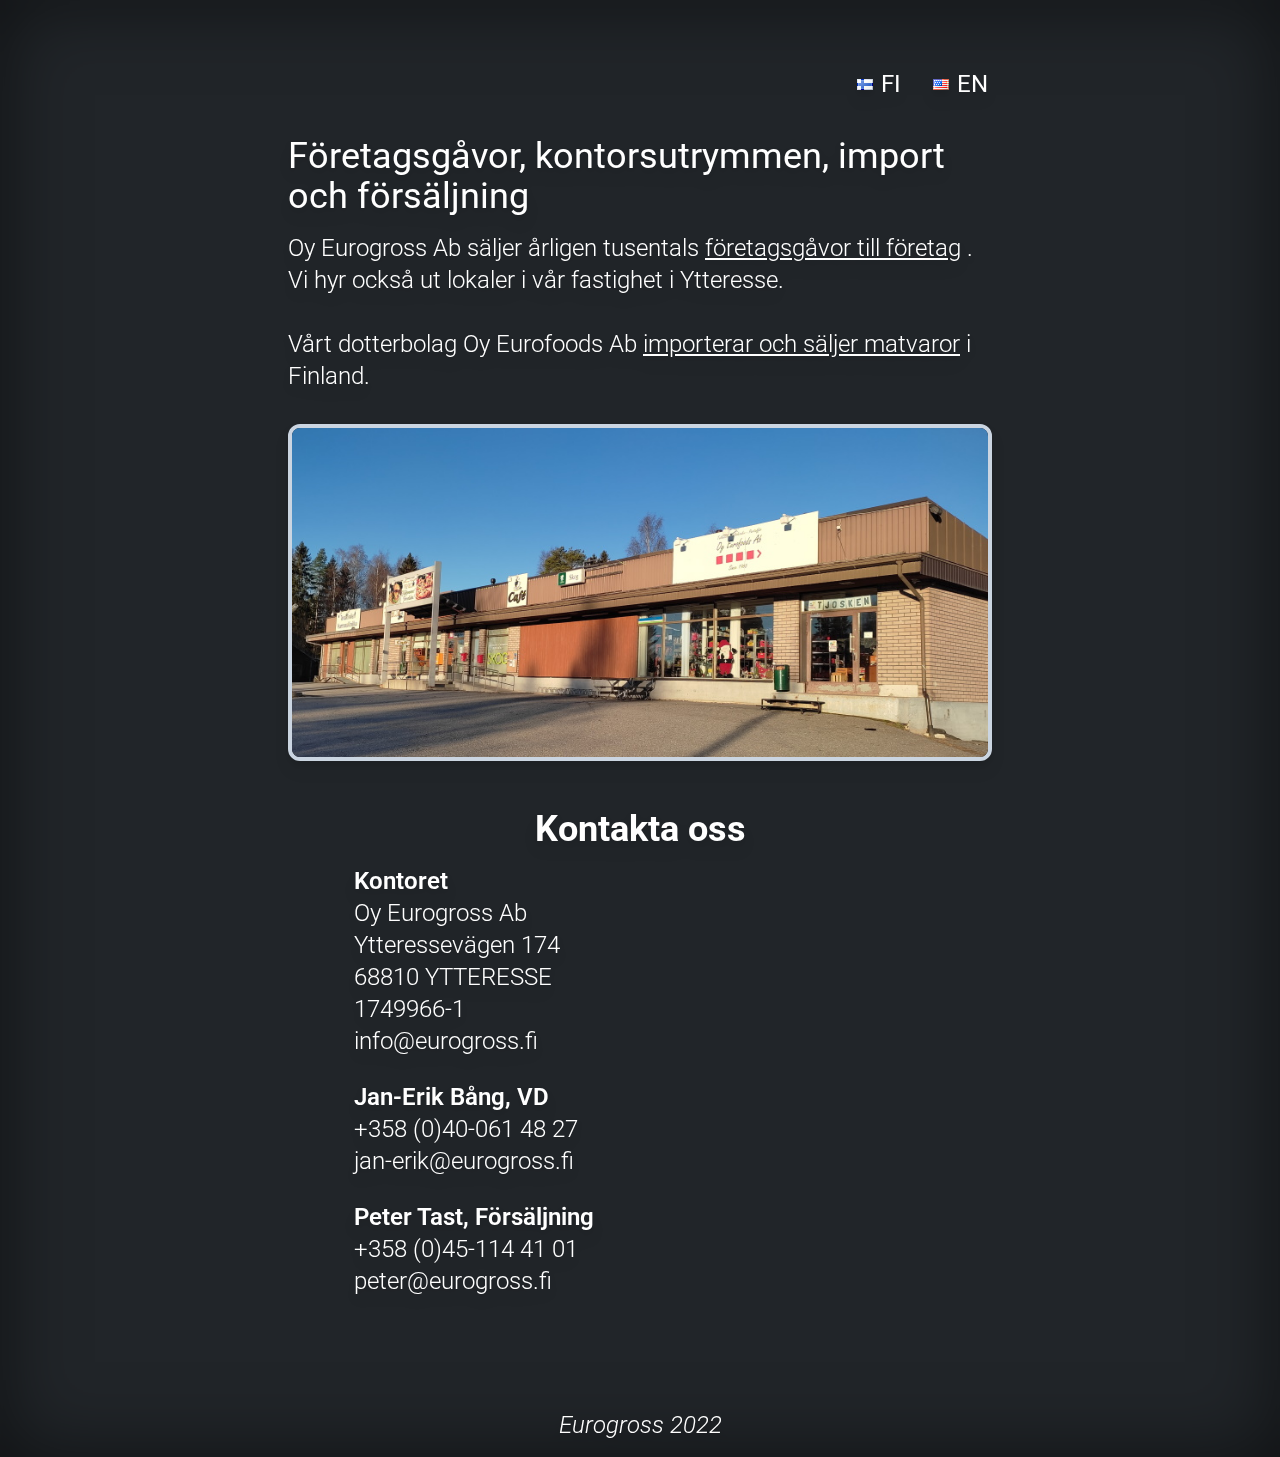
<file: docs/index.html>
<!DOCTYPE html>
<html lang="en">
	<head>
		<meta charset="utf-8" />
		<link rel="icon" href="./favicon.png" />
		<meta name="viewport" content="width=device-width" />
		<meta http-equiv="content-security-policy" content="">
		<link href="./internal/immutable/assets/_layout-e084d03b.css" rel="stylesheet">
		<link rel="modulepreload" href="./internal/immutable/start-63f7abb6.js">
		<link rel="modulepreload" href="./internal/immutable/chunks/index-17ea36c7.js">
		<link rel="modulepreload" href="./internal/immutable/chunks/singletons-0a7d1ed4.js">
		<link rel="modulepreload" href="./internal/immutable/chunks/paths-24bb4e9c.js">
		<link rel="modulepreload" href="./internal/immutable/components/pages/_layout.svelte-24fa24e4.js">
		<link rel="modulepreload" href="./internal/immutable/modules/pages/_layout.js-9cbb603b.js">
		<link rel="modulepreload" href="./internal/immutable/chunks/_layout-da46b06b.js">
		<link rel="modulepreload" href="./internal/immutable/components/pages/_page.svelte-c2921ebd.js">
		<link rel="modulepreload" href="./internal/immutable/chunks/Nav-c38755d2.js"><title>Oy Eurogross Ab</title><!-- HEAD_svelte-1x3r99e_START --><!-- HEAD_svelte-1x3r99e_END -->
	</head>
	<body>
		<div style="display: contents">




<div class="w-full p-8 flex items-center justify-center"><div class="max-w-3xl">

		<div class="lg:p-8 flex flex-col"><nav class="flex justify-end gap-4 mb-8"><a class="hover:border-gray-400 rounded p-1 flex flex-row items-center" href="/fi"><img class="px-2" src="/fi.png" alt="byt till finska">FI</a>
  <a class="hover:border-gray-400 rounded p-1 flex flex-row items-center" href="/en"><img class="px-2" src="/us.png" alt="byt till engelska">EN</a></nav>

<h1 class="text-4xl">Företagsgåvor, kontorsutrymmen, import och försäljning</h1>
<p class="font-light ">Oy Eurogross Ab säljer årligen tusentals
  <a class="underline" href="https://www.joulupaja.fi" alt="joulupaja.fi">företagsgåvor till företag
  </a>
  . Vi hyr också ut lokaler i vår fastighet i Ytteresse.
</p>
<p class="font-light">Vårt dotterbolag Oy Eurofoods Ab <a class="underline" href="https://www.eurofoods.fi" alt="eurofoods.fi">importerar och säljer matvaror
  </a>
   i Finland.
</p>

<img class="w-full lg:m-4 border-4 border-slate-300 rounded-xl self-center" src="/lokalen_foto_small.jpg" alt="lokalen">

<h1 class="text-4xl mb-4 self-center mt-8 font-bold">Kontakta oss</h1>
<div class="flex flex-col md:flex-row gap-8 justify-center items-center md:items-start "><div class="flex flex-col"><p class="p-0"><span class="font-semibold">Kontoret</span>
      <br>
      Oy Eurogross Ab
      <br>
      Ytteressevägen 174
      <br>
      68810 YTTERESSE
      <br>
      1749966-1
      <br>
      info@eurogross.fi
    </p>

    <p class="mt-2"><span class="font-semibold">Jan-Erik Bång, VD</span>
      <br>
      +358 (0)40-061 48 27
      <br>
      jan-erik@eurogross.fi
    </p>

    <p class="pt-2 mb-4"><span class="font-semibold">Peter Tast, Försäljning</span>
      <br>
      +358 (0)45-114 41 01
      <br>
      peter@eurogross.fi
    </p></div>

  <iframe class="md:mt-4" title="eurogross oy ab location" src="https://www.google.com/maps/embed?pb=!1m14!1m8!1m3!1d28359.51186930275!2d22.980964!3d63.624753000000005!3m2!1i1024!2i768!4f13.1!3m3!1m2!1s0x0%3A0x3bad4c63984504d7!2sOy%20Eurogross%20Ab!5e0!3m2!1sen!2sfi!4v1669743679287!5m2!1sen!2sfi" width="300" height="250" style="border:0;" allowfullscreen="" loading="lazy" referrerpolicy="no-referrer-when-downgrade"></iframe></div></div></div></div>
<p class="text-2xl italic text-center">Eurogross 2022</p>


		<script type="module" data-sveltekit-hydrate="ubc2jj">
			import { start } from "./internal/immutable/start-63f7abb6.js";

			start({
				assets: "",
				env: {},
				target: document.querySelector('[data-sveltekit-hydrate="ubc2jj"]').parentNode,
				version: "1676553120877",
				hydrate: {
					node_ids: [0, 2],
					data: [null,null],
					form: null,
					error: null
				}
			});
		</script>
	</div>
	</body>
</html>
</file>
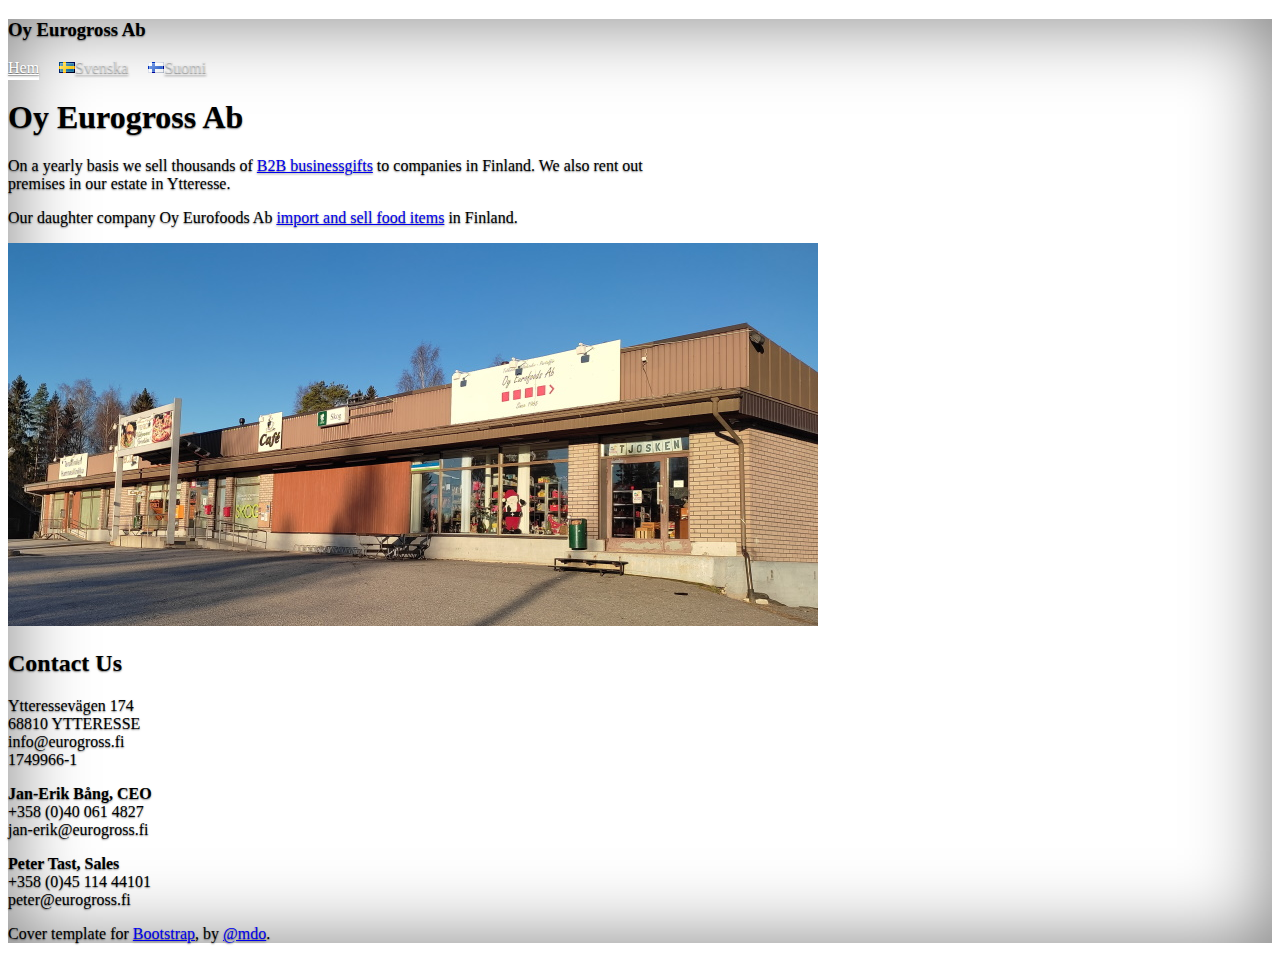
<file: index_en.html>
<!doctype html>
<html lang="en" class="h-100">
  <head>
    <meta charset="utf-8">
    <meta name="viewport" content="width=device-width, initial-scale=1">
    <meta name="description" content="">
    <meta name="author" content="Mark Otto, Jacob Thornton, and Bootstrap contributors">
    <meta name="generator" content="Hugo 0.104.2">
    <title>Oy Eurogross Ab</title>

    <link rel="canonical" href="https://getbootstrap.com/docs/5.2/examples/cover/">

    <link href="https://cdn.jsdelivr.net/npm/bootstrap@5.2.3/dist/css/bootstrap.min.css" rel="stylesheet" integrity="sha384-rbsA2VBKQhggwzxH7pPCaAqO46MgnOM80zW1RWuH61DGLwZJEdK2Kadq2F9CUG65" crossorigin="anonymous">



    <style>
      .bd-placeholder-img {
        font-size: 1.125rem;
        text-anchor: middle;
        -webkit-user-select: none;
        -moz-user-select: none;
        user-select: none;
      }

      @media (min-width: 768px) {
        .bd-placeholder-img-lg {
          font-size: 3.5rem;
        }
      }

      .b-example-divider {
        height: 3rem;
        background-color: rgba(0, 0, 0, .1);
        border: solid rgba(0, 0, 0, .15);
        border-width: 1px 0;
        box-shadow: inset 0 .5em 1.5em rgba(0, 0, 0, .1), inset 0 .125em .5em rgba(0, 0, 0, .15);
      }

      .b-example-vr {
        flex-shrink: 0;
        width: 1.5rem;
        height: 100vh;
      }

      .bi {
        vertical-align: -.125em;
        fill: currentColor;
      }

      .nav-scroller {
        position: relative;
        z-index: 2;
        height: 2.75rem;
        overflow-y: hidden;
      }

      .nav-scroller .nav {
        display: flex;
        flex-wrap: nowrap;
        padding-bottom: 1rem;
        margin-top: -1px;
        overflow-x: auto;
        text-align: center;
        white-space: nowrap;
        -webkit-overflow-scrolling: touch;
      }
      
      
      img {
          object-fit:cover;
      }
      
    </style>

    
    <!-- Custom styles for this template -->
    <link href="cover.css" rel="stylesheet">
  </head>
  <body class="d-flex text-center text-bg-dark">
    
<div class="cover-container d-flex w-100 h-100 p-3 mx-auto flex-column">
  <header class="mb-5">
    <div>
      <h3 class="d-none d-sm-block float-md-start mb-0 ">Oy Eurogross Ab</h3>
      <nav class="nav nav-masthead justify-content-center float-md-end">
        <a class="nav-link fw-bold py-1 px-0 active" aria-current="page" href="#">Hem</a>
        <a class="nav-link fw-bold py-1 px-0 text-light d-flex align-items-center gap-2" href="/"><img src="se.png" alt="byt till svenska">Svenska</a>
        <a class="nav-link fw-bold py-1 px-0 text-light d-flex align-items-center gap-2" href="/index_fi.html"><img src="fi.png" alt="vaihtaa suomeksi">Suomi</a>        
        <!--<a class="nav-link fw-bold py-1 px-0" href="#">Contact</a>-->        
      </nav>
    </div>
  </header>

  <main class="mt-5 px-3 d-flex flex-column justify-content-center align-items-center">
    <h1>Oy Eurogross Ab</h1>
    <p class="p-2 lead">On a yearly basis we sell thousands of <a class="text-light" href="https://www.joulupaja.fi">B2B businessgifts</a> to companies in Finland. We also rent out premises in our estate in Ytteresse.</p>
    <p class="lead">
    Our daughter company Oy Eurofoods Ab <a class="text-light" href="https://www.eurofoods.fi">import and sell food items</a> in Finland.
    </p>
    
    <!--<p class="lead">
      <a href="#" class="btn btn-lg btn-secondary fw-bold border-white bg-white">Learn more</a>
    </p>-->
    <div class="d-flex flex-column align-items-center">
        <img src="lokalen_foto_small.jpg" class="w-75 img-thumbnail img-fluid" alt="...">
    <h2 class="mt-3">Contact Us</h2>
    <div class="d-flex flex-column gap-3 mb-5">
        <p>Ytteressevägen 174<br>
        68810 YTTERESSE<br>
        info@eurogross.fi<br>
        1749966-1
        
        </p>
    
        <p>
            <strong>Jan-Erik Bång, CEO</strong><br>
            +358 (0)40 061 4827<br>
            jan-erik@eurogross.fi
    
        </p>
        <p>
            <strong>Peter Tast, Sales</strong><br>
        +358 (0)45 114 44101<br>
        peter@eurogross.fi
        </p>    
        
    </div>
  </main>

  <footer class="d-none mt-auto text-white-50">
    <p>Cover template for <a href="https://getbootstrap.com/" class="text-white">Bootstrap</a>, by <a href="https://twitter.com/mdo" class="text-white">@mdo</a>.</p>
  </footer>
</div>


    
  </body>
</html>
</file>
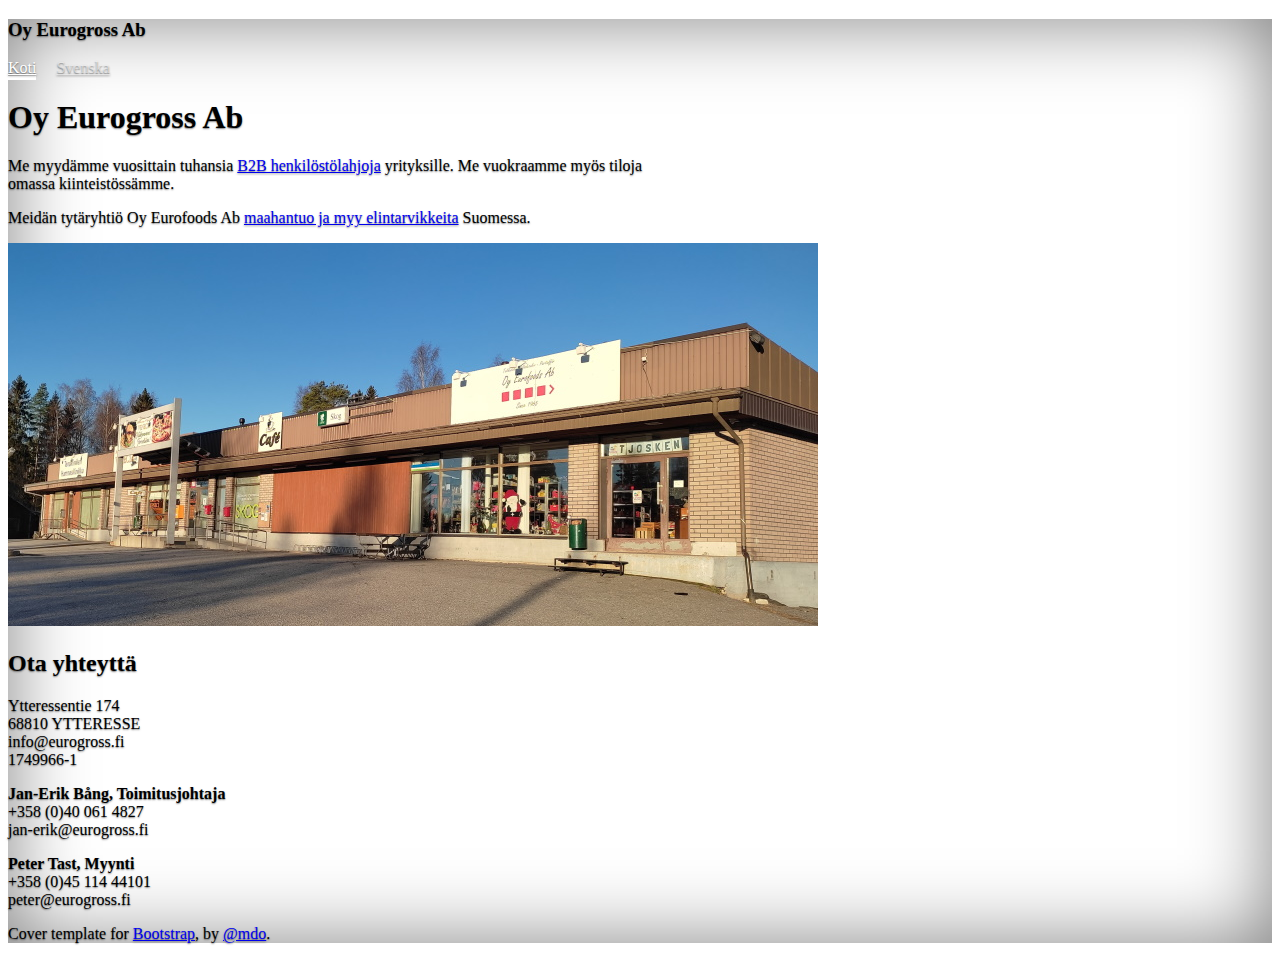
<file: index_fi.html>
<!doctype html>
<html lang="en" class="h-100">
  <head>
    <meta charset="utf-8">
    <meta name="viewport" content="width=device-width, initial-scale=1">
    <meta name="description" content="">
    <meta name="author" content="Mark Otto, Jacob Thornton, and Bootstrap contributors">
    <meta name="generator" content="Hugo 0.104.2">
    <title>Oy Eurogross Ab</title>

    <link rel="canonical" href="https://getbootstrap.com/docs/5.2/examples/cover/">

    <link href="https://cdn.jsdelivr.net/npm/bootstrap@5.2.3/dist/css/bootstrap.min.css" rel="stylesheet" integrity="sha384-rbsA2VBKQhggwzxH7pPCaAqO46MgnOM80zW1RWuH61DGLwZJEdK2Kadq2F9CUG65" crossorigin="anonymous">



    <style>
      .bd-placeholder-img {
        font-size: 1.125rem;
        text-anchor: middle;
        -webkit-user-select: none;
        -moz-user-select: none;
        user-select: none;
      }

      @media (min-width: 768px) {
        .bd-placeholder-img-lg {
          font-size: 3.5rem;
        }
      }

      .b-example-divider {
        height: 3rem;
        background-color: rgba(0, 0, 0, .1);
        border: solid rgba(0, 0, 0, .15);
        border-width: 1px 0;
        box-shadow: inset 0 .5em 1.5em rgba(0, 0, 0, .1), inset 0 .125em .5em rgba(0, 0, 0, .15);
      }

      .b-example-vr {
        flex-shrink: 0;
        width: 1.5rem;
        height: 100vh;
      }

      .bi {
        vertical-align: -.125em;
        fill: currentColor;
      }

      .nav-scroller {
        position: relative;
        z-index: 2;
        height: 2.75rem;
        overflow-y: hidden;
      }

      .nav-scroller .nav {
        display: flex;
        flex-wrap: nowrap;
        padding-bottom: 1rem;
        margin-top: -1px;
        overflow-x: auto;
        text-align: center;
        white-space: nowrap;
        -webkit-overflow-scrolling: touch;
      }
      
      
      img {
          object-fit:cover;
      }
      
    </style>

    
    <!-- Custom styles for this template -->
    <link href="cover.css" rel="stylesheet">
  </head>
  <body class="d-flex text-center text-bg-dark">
    
<div class="cover-container d-flex w-100 h-100 p-3 mx-auto flex-column">
  <header class="mb-5 ">
    <div>
      <h3 class="d-none d-sm-block float-md-start mb-0">Oy Eurogross Ab</h3>
      <nav class="nav nav-masthead justify-content-center float-md-end">
        <a class="nav-link fw-bold py-1 px-0 active" aria-current="page" href="#">Koti</a>
        <a class="nav-link fw-bold py-1 px-0 text-light" href="/">Svenska</a><!--
        <a class="nav-link fw-bold py-1 px-0" href="#">Contact</a>-->
      </nav>
    </div>
  </header>

  <main class="mt-5 px-3 d-flex flex-column justify-content-center align-items-center">
    <h1>Oy Eurogross Ab</h1>
    <p class="p-2 lead">Me myydämme vuosittain tuhansia <a class="text-light" href="https://www.joulupaja.fi">B2B henkilöstölahjoja</a> yrityksille. Me vuokraamme myös tiloja omassa kiinteistössämme.</p>
    <p class="lead">
    Meidän tytäryhtiö Oy Eurofoods Ab <a class="text-light" href="https://www.eurofoods.fi">maahantuo ja myy elintarvikkeita</a> Suomessa.
    </p>
    
    <!--<p class="lead">
      <a href="#" class="btn btn-lg btn-secondary fw-bold border-white bg-white">Learn more</a>
    </p>-->
    <div class="d-flex flex-column align-items-center">
        <img src="lokalen_foto_small.jpg" class="w-75 img-thumbnail img-fluid" alt="...">
    <h2 class="mt-3">Ota yhteyttä</h2>
    <div class="d-flex flex-column gap-3 mb-5">
        <p>Ytteressentie 174<br>
        68810 YTTERESSE<br>
        info@eurogross.fi<br>
        1749966-1
        
        </p>
    
        <p>
            <strong>Jan-Erik Bång, Toimitusjohtaja</strong><br>
            +358 (0)40 061 4827<br>
            jan-erik@eurogross.fi
    
        </p>
        <p>
            <strong>Peter Tast, Myynti</strong><br>
        +358 (0)45 114 44101<br>
        peter@eurogross.fi
        </p>    
        
    </div>
  </main>

  <footer class="d-none mt-auto text-white-50">
    <p>Cover template for <a href="https://getbootstrap.com/" class="text-white">Bootstrap</a>, by <a href="https://twitter.com/mdo" class="text-white">@mdo</a>.</p>
  </footer>
</div>


    
  </body>
</html>
</file>
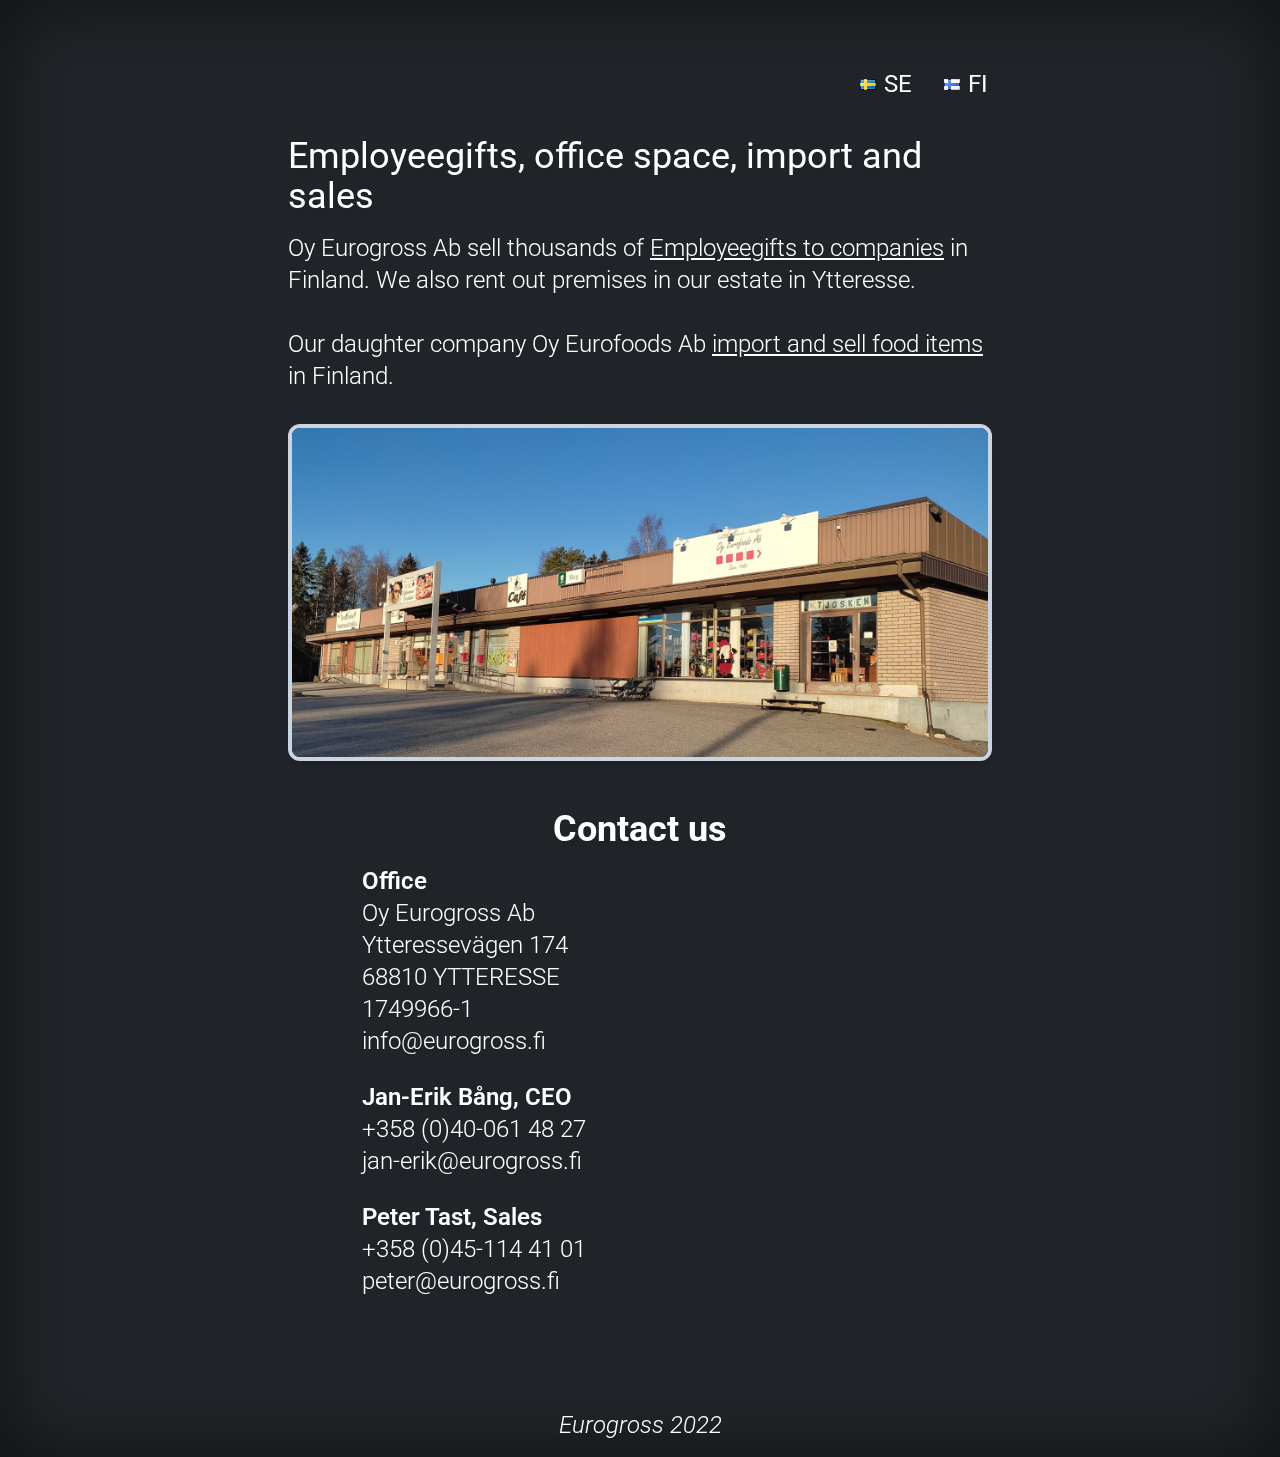
<file: docs/en.html>
<!DOCTYPE html>
<html lang="en">
	<head>
		<meta charset="utf-8" />
		<link rel="icon" href="./favicon.png" />
		<meta name="viewport" content="width=device-width" />
		<meta http-equiv="content-security-policy" content="">
		<link href="./internal/immutable/assets/_layout-e084d03b.css" rel="stylesheet">
		<link rel="modulepreload" href="./internal/immutable/start-63f7abb6.js">
		<link rel="modulepreload" href="./internal/immutable/chunks/index-17ea36c7.js">
		<link rel="modulepreload" href="./internal/immutable/chunks/singletons-0a7d1ed4.js">
		<link rel="modulepreload" href="./internal/immutable/chunks/paths-24bb4e9c.js">
		<link rel="modulepreload" href="./internal/immutable/components/pages/_layout.svelte-24fa24e4.js">
		<link rel="modulepreload" href="./internal/immutable/modules/pages/_layout.js-9cbb603b.js">
		<link rel="modulepreload" href="./internal/immutable/chunks/_layout-da46b06b.js">
		<link rel="modulepreload" href="./internal/immutable/components/pages/en/_page.svelte-a38d82d6.js">
		<link rel="modulepreload" href="./internal/immutable/chunks/Nav-c38755d2.js"><title>Oy Eurogross Ab</title><!-- HEAD_svelte-1x3r99e_START --><!-- HEAD_svelte-1x3r99e_END -->
	</head>
	<body>
		<div style="display: contents">




<div class="w-full p-8 flex items-center justify-center"><div class="max-w-3xl">

		<div class="lg:p-8 flex flex-col"><nav class="flex justify-end gap-4 mb-8"><a class="hover:border-gray-400 rounded p-1 flex flex-row items-center" href="/"><img class="px-2" src="/se.png" alt="change to Swedish">SE</a>
  <a class="hover:border-gray-400 rounded p-1 flex flex-row items-center" href="/fi"><img class="px-2" src="/fi.png" alt="change to finnish">FI</a></nav>

<h1 class="text-4xl">Employeegifts, office space, import and sales</h1>
<p class="font-light ">Oy Eurogross Ab sell thousands of
  <a class="underline" href="https://www.joulupaja.fi" alt="joulupaja.fi">Employeegifts to companies
  </a>
  in Finland. We also rent out premises in our estate in Ytteresse.
</p>
<p class="font-light">Our daughter company Oy Eurofoods Ab <a class="underline" href="https://www.eurofoods.fi" alt="eurofoods.fi">import and sell food items
  </a>
  in Finland.
</p>

<img class="w-full lg:m-4 border-4 border-slate-300 rounded-xl self-center" src="/lokalen_foto_small.jpg" alt="lokalen">

<h1 class="text-4xl mb-4 self-center mt-8 font-bold">Contact us</h1>
<div class="flex flex-col md:flex-row gap-8 justify-center items-center md:items-start "><div class="flex flex-col"><p class="p-0"><span class="font-semibold">Office</span>
      <br>
      Oy Eurogross Ab
      <br>
      Ytteressevägen 174
      <br>
      68810 YTTERESSE
      <br>
      1749966-1
      <br>
      info@eurogross.fi
    </p>

    <p class="mt-2"><span class="font-semibold">Jan-Erik Bång, CEO</span>
      <br>
      +358 (0)40-061 48 27
      <br>
      jan-erik@eurogross.fi
    </p>

    <p class="pt-2 mb-4"><span class="font-semibold">Peter Tast, Sales</span>
      <br>
      +358 (0)45-114 41 01
      <br>
      peter@eurogross.fi
    </p></div>

  <iframe class="md:mt-4" title="eurogross oy ab location" src="https://www.google.com/maps/embed?pb=!1m14!1m8!1m3!1d28359.51186930275!2d22.980964!3d63.624753000000005!3m2!1i1024!2i768!4f13.1!3m3!1m2!1s0x0%3A0x3bad4c63984504d7!2sOy%20Eurogross%20Ab!5e0!3m2!1sen!2sfi!4v1669743679287!5m2!1sen!2sfi" width="300" height="250" style="border:0;" allowfullscreen="" loading="lazy" referrerpolicy="no-referrer-when-downgrade"></iframe></div></div></div></div>
<p class="text-2xl italic text-center">Eurogross 2022</p>


		<script type="module" data-sveltekit-hydrate="1b0w8ou">
			import { start } from "./internal/immutable/start-63f7abb6.js";

			start({
				assets: "",
				env: {},
				target: document.querySelector('[data-sveltekit-hydrate="1b0w8ou"]').parentNode,
				version: "1676553120877",
				hydrate: {
					node_ids: [0, 3],
					data: [null,null],
					form: null,
					error: null
				}
			});
		</script>
	</div>
	</body>
</html>
</file>
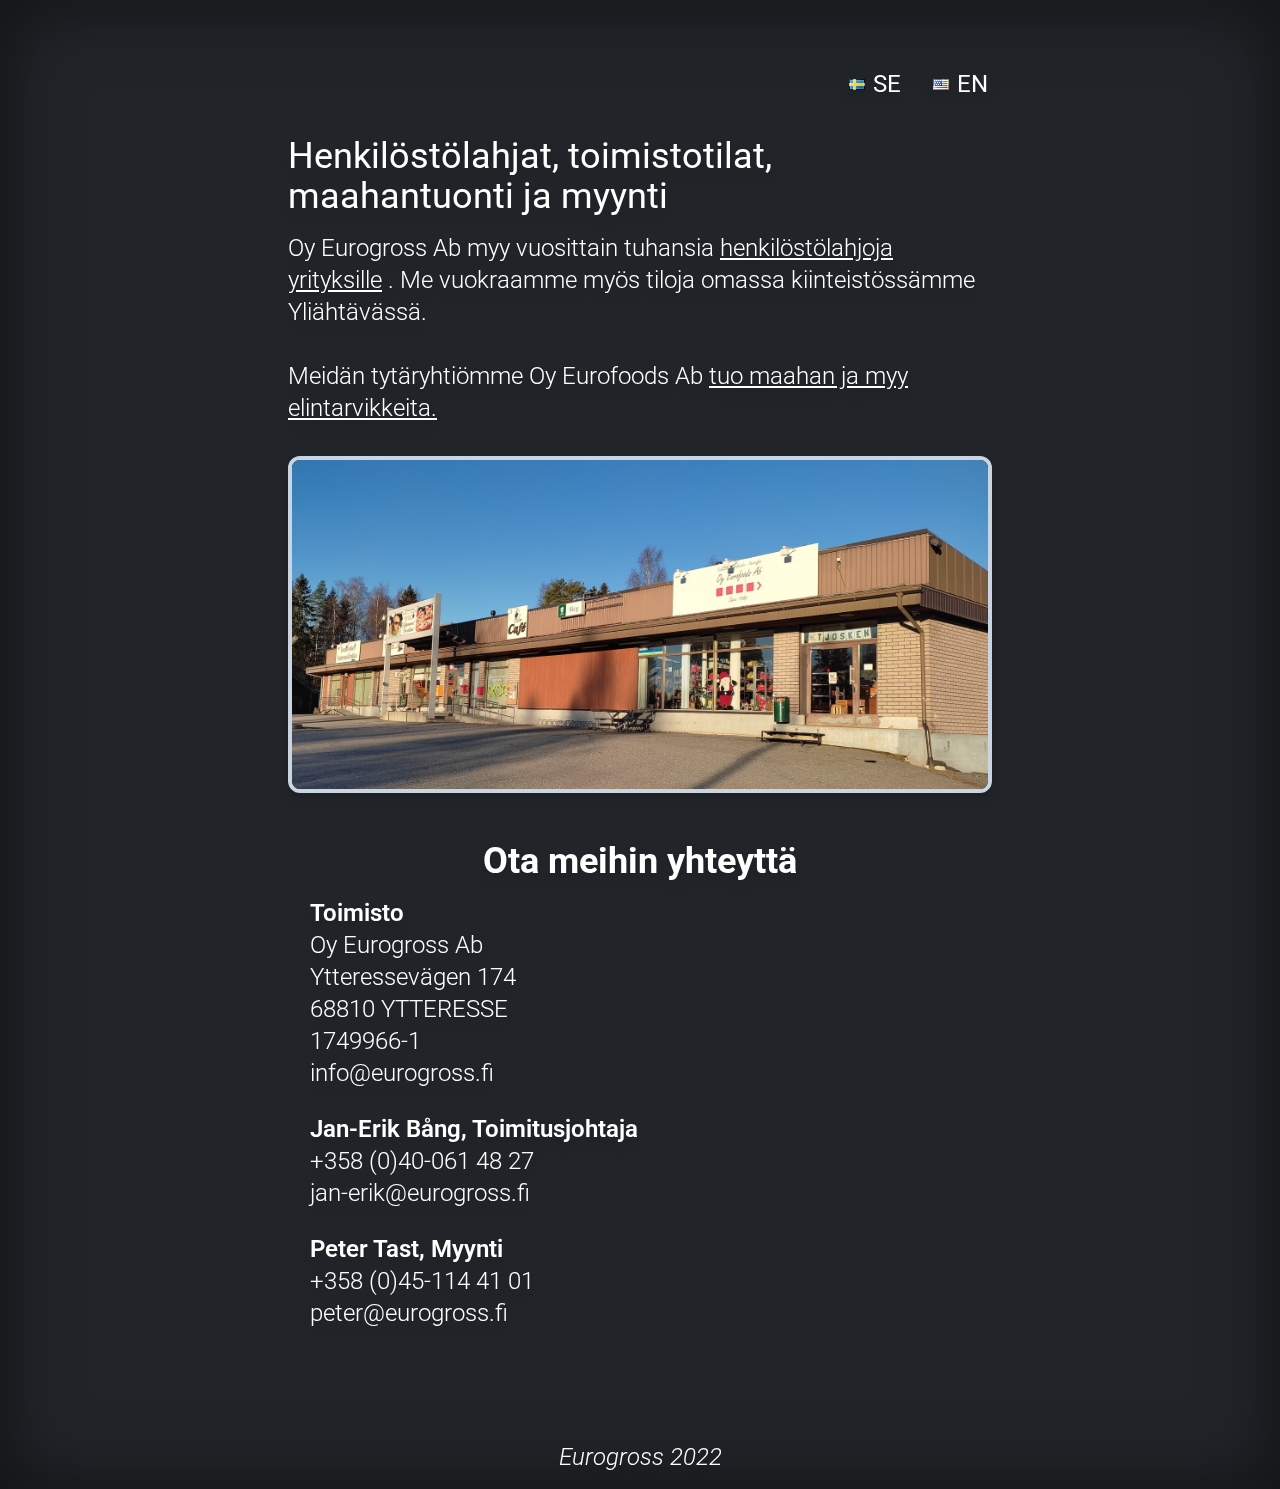
<file: docs/fi.html>
<!DOCTYPE html>
<html lang="en">
	<head>
		<meta charset="utf-8" />
		<link rel="icon" href="./favicon.png" />
		<meta name="viewport" content="width=device-width" />
		<meta http-equiv="content-security-policy" content="">
		<link href="./internal/immutable/assets/_layout-e084d03b.css" rel="stylesheet">
		<link rel="modulepreload" href="./internal/immutable/start-63f7abb6.js">
		<link rel="modulepreload" href="./internal/immutable/chunks/index-17ea36c7.js">
		<link rel="modulepreload" href="./internal/immutable/chunks/singletons-0a7d1ed4.js">
		<link rel="modulepreload" href="./internal/immutable/chunks/paths-24bb4e9c.js">
		<link rel="modulepreload" href="./internal/immutable/components/pages/_layout.svelte-24fa24e4.js">
		<link rel="modulepreload" href="./internal/immutable/modules/pages/_layout.js-9cbb603b.js">
		<link rel="modulepreload" href="./internal/immutable/chunks/_layout-da46b06b.js">
		<link rel="modulepreload" href="./internal/immutable/components/pages/fi/_page.svelte-f1e3e022.js">
		<link rel="modulepreload" href="./internal/immutable/chunks/Nav-c38755d2.js"><title>Oy Eurogross Ab</title><!-- HEAD_svelte-1x3r99e_START --><!-- HEAD_svelte-1x3r99e_END -->
	</head>
	<body>
		<div style="display: contents">




<div class="w-full p-8 flex items-center justify-center"><div class="max-w-3xl">

		<div class="lg:p-8 flex flex-col"><nav class="flex justify-end gap-4 mb-8"><a class="hover:border-gray-400 rounded p-1 flex flex-row items-center" href="/"><img class="px-2" src="/se.png" alt="vaihda ruotsiksi">SE</a>
  <a class="hover:border-gray-400 rounded p-1 flex flex-row items-center" href="/en"><img class="px-2" src="/us.png" alt="vaihtaa englanniksi">EN</a></nav>

<h1 class="text-4xl">Henkilöstölahjat, toimistotilat, maahantuonti ja myynti
</h1>
<p class="font-light">Oy Eurogross Ab myy vuosittain tuhansia
  <a class="underline" href="https://www.joulupaja.fi" alt="joulupaja.fi">henkilöstölahjoja yrityksille
  </a>
  . Me vuokraamme myös tiloja omassa kiinteistössämme Yliähtävässä.
</p>
<p class="font-light">Meidän tytäryhtiömme Oy Eurofoods Ab <a class="underline" href="https://www.eurofoods.fi" alt="eurofoods.fi">tuo maahan ja myy elintarvikkeita.
  </a></p>

<img class="w-full lg:m-4 border-4 border-slate-300 rounded-xl self-center" src="/lokalen_foto_small.jpg" alt="lokalen">

<h1 class="text-4xl mb-4 self-center mt-8 font-bold">Ota meihin yhteyttä</h1>
<div class="flex flex-col md:flex-row gap-8 justify-center items-center md:items-start "><div class="flex flex-col"><p class="p-0"><span class="font-semibold">Toimisto</span>
      <br>
      Oy Eurogross Ab
      <br>
      Ytteressevägen 174
      <br>
      68810 YTTERESSE
      <br>
      1749966-1
      <br>
      info@eurogross.fi
    </p>

    <p class="mt-2"><span class="font-semibold">Jan-Erik Bång, Toimitusjohtaja</span>
      <br>
      +358 (0)40-061 48 27
      <br>
      jan-erik@eurogross.fi
    </p>

    <p class="pt-2 mb-4"><span class="font-semibold">Peter Tast, Myynti</span>
      <br>
      +358 (0)45-114 41 01
      <br>
      peter@eurogross.fi
    </p></div>

  <iframe class="md:mt-4" title="eurogross oy ab location" src="https://www.google.com/maps/embed?pb=!1m14!1m8!1m3!1d28359.51186930275!2d22.980964!3d63.624753000000005!3m2!1i1024!2i768!4f13.1!3m3!1m2!1s0x0%3A0x3bad4c63984504d7!2sOy%20Eurogross%20Ab!5e0!3m2!1sen!2sfi!4v1669743679287!5m2!1sen!2sfi" width="300" height="250" style="border:0;" allowfullscreen="" loading="lazy" referrerpolicy="no-referrer-when-downgrade"></iframe></div></div></div></div>
<p class="text-2xl italic text-center">Eurogross 2022</p>


		<script type="module" data-sveltekit-hydrate="5kt1ab">
			import { start } from "./internal/immutable/start-63f7abb6.js";

			start({
				assets: "",
				env: {},
				target: document.querySelector('[data-sveltekit-hydrate="5kt1ab"]').parentNode,
				version: "1676553120877",
				hydrate: {
					node_ids: [0, 4],
					data: [null,null],
					form: null,
					error: null
				}
			});
		</script>
	</div>
	</body>
</html>
</file>
<file: docs/internal/immutable/assets/_layout-e084d03b.css>
@import"https://fonts.googleapis.com/css2?family=Roboto:ital,wght@0,100;0,300;0,400;0,500;0,700;0,900;1,100;1,300;1,400;1,500;1,700;1,900&display=swap";*,:before,:after{box-sizing:border-box;border-width:0;border-style:solid;border-color:#e5e7eb}:before,:after{--tw-content: ""}html{line-height:1.5;-webkit-text-size-adjust:100%;-moz-tab-size:4;-o-tab-size:4;tab-size:4;font-family:ui-sans-serif,system-ui,-apple-system,BlinkMacSystemFont,Segoe UI,Roboto,Helvetica Neue,Arial,Noto Sans,sans-serif,"Apple Color Emoji","Segoe UI Emoji",Segoe UI Symbol,"Noto Color Emoji";font-feature-settings:normal}body{margin:0;line-height:inherit}hr{height:0;color:inherit;border-top-width:1px}abbr:where([title]){-webkit-text-decoration:underline dotted;text-decoration:underline dotted}h1,h2,h3,h4,h5,h6{font-size:inherit;font-weight:inherit}a{color:inherit;text-decoration:inherit}b,strong{font-weight:bolder}code,kbd,samp,pre{font-family:ui-monospace,SFMono-Regular,Menlo,Monaco,Consolas,Liberation Mono,Courier New,monospace;font-size:1em}small{font-size:80%}sub,sup{font-size:75%;line-height:0;position:relative;vertical-align:baseline}sub{bottom:-.25em}sup{top:-.5em}table{text-indent:0;border-color:inherit;border-collapse:collapse}button,input,optgroup,select,textarea{font-family:inherit;font-size:100%;font-weight:inherit;line-height:inherit;color:inherit;margin:0;padding:0}button,select{text-transform:none}button,[type=button],[type=reset],[type=submit]{-webkit-appearance:button;background-color:transparent;background-image:none}:-moz-focusring{outline:auto}:-moz-ui-invalid{box-shadow:none}progress{vertical-align:baseline}::-webkit-inner-spin-button,::-webkit-outer-spin-button{height:auto}[type=search]{-webkit-appearance:textfield;outline-offset:-2px}::-webkit-search-decoration{-webkit-appearance:none}::-webkit-file-upload-button{-webkit-appearance:button;font:inherit}summary{display:list-item}blockquote,dl,dd,h1,h2,h3,h4,h5,h6,hr,figure,p,pre{margin:0}fieldset{margin:0;padding:0}legend{padding:0}ol,ul,menu{list-style:none;margin:0;padding:0}textarea{resize:vertical}input::-moz-placeholder,textarea::-moz-placeholder{opacity:1;color:#9ca3af}input::placeholder,textarea::placeholder{opacity:1;color:#9ca3af}button,[role=button]{cursor:pointer}:disabled{cursor:default}img,svg,video,canvas,audio,iframe,embed,object{display:block;vertical-align:middle}img,video{max-width:100%;height:auto}[hidden]{display:none}html{font-family:Roboto,system-ui,sans-serif}*,:before,:after{--tw-border-spacing-x: 0;--tw-border-spacing-y: 0;--tw-translate-x: 0;--tw-translate-y: 0;--tw-rotate: 0;--tw-skew-x: 0;--tw-skew-y: 0;--tw-scale-x: 1;--tw-scale-y: 1;--tw-pan-x: ;--tw-pan-y: ;--tw-pinch-zoom: ;--tw-scroll-snap-strictness: proximity;--tw-ordinal: ;--tw-slashed-zero: ;--tw-numeric-figure: ;--tw-numeric-spacing: ;--tw-numeric-fraction: ;--tw-ring-inset: ;--tw-ring-offset-width: 0px;--tw-ring-offset-color: #fff;--tw-ring-color: rgb(59 130 246 / .5);--tw-ring-offset-shadow: 0 0 #0000;--tw-ring-shadow: 0 0 #0000;--tw-shadow: 0 0 #0000;--tw-shadow-colored: 0 0 #0000;--tw-blur: ;--tw-brightness: ;--tw-contrast: ;--tw-grayscale: ;--tw-hue-rotate: ;--tw-invert: ;--tw-saturate: ;--tw-sepia: ;--tw-drop-shadow: ;--tw-backdrop-blur: ;--tw-backdrop-brightness: ;--tw-backdrop-contrast: ;--tw-backdrop-grayscale: ;--tw-backdrop-hue-rotate: ;--tw-backdrop-invert: ;--tw-backdrop-opacity: ;--tw-backdrop-saturate: ;--tw-backdrop-sepia: }::backdrop{--tw-border-spacing-x: 0;--tw-border-spacing-y: 0;--tw-translate-x: 0;--tw-translate-y: 0;--tw-rotate: 0;--tw-skew-x: 0;--tw-skew-y: 0;--tw-scale-x: 1;--tw-scale-y: 1;--tw-pan-x: ;--tw-pan-y: ;--tw-pinch-zoom: ;--tw-scroll-snap-strictness: proximity;--tw-ordinal: ;--tw-slashed-zero: ;--tw-numeric-figure: ;--tw-numeric-spacing: ;--tw-numeric-fraction: ;--tw-ring-inset: ;--tw-ring-offset-width: 0px;--tw-ring-offset-color: #fff;--tw-ring-color: rgb(59 130 246 / .5);--tw-ring-offset-shadow: 0 0 #0000;--tw-ring-shadow: 0 0 #0000;--tw-shadow: 0 0 #0000;--tw-shadow-colored: 0 0 #0000;--tw-blur: ;--tw-brightness: ;--tw-contrast: ;--tw-grayscale: ;--tw-hue-rotate: ;--tw-invert: ;--tw-saturate: ;--tw-sepia: ;--tw-drop-shadow: ;--tw-backdrop-blur: ;--tw-backdrop-brightness: ;--tw-backdrop-contrast: ;--tw-backdrop-grayscale: ;--tw-backdrop-hue-rotate: ;--tw-backdrop-invert: ;--tw-backdrop-opacity: ;--tw-backdrop-saturate: ;--tw-backdrop-sepia: }.mb-4{margin-bottom:1rem}.mb-8{margin-bottom:2rem}.mt-2{margin-top:.5rem}.mt-8{margin-top:2rem}.flex{display:flex}.contents{display:contents}.w-full{width:100%}.max-w-3xl{max-width:48rem}.flex-row{flex-direction:row}.flex-col{flex-direction:column}.items-center{align-items:center}.justify-end{justify-content:flex-end}.justify-center{justify-content:center}.gap-4{gap:1rem}.gap-8{gap:2rem}.self-center{align-self:center}.rounded{border-radius:.25rem}.rounded-xl{border-radius:.75rem}.border-4{border-width:4px}.border-slate-300{--tw-border-opacity: 1;border-color:rgb(203 213 225 / var(--tw-border-opacity))}.p-0{padding:0}.p-1{padding:.25rem}.p-8{padding:2rem}.px-2{padding-left:.5rem;padding-right:.5rem}.pt-2{padding-top:.5rem}.text-center{text-align:center}.text-2xl{font-size:1.5rem;line-height:2rem}.text-4xl{font-size:2.25rem;line-height:2.5rem}.font-bold{font-weight:700}.font-light{font-weight:300}.font-semibold{font-weight:600}.italic{font-style:italic}.underline{text-decoration-line:underline}body{box-shadow:inset 0 0 5rem #00000080;background:#212529;font-size:1.5rem;line-height:2rem;--tw-text-opacity: 1;color:rgb(255 255 255 / var(--tw-text-opacity));--tw-drop-shadow: drop-shadow(0 10px 8px rgb(0 0 0 / .04)) drop-shadow(0 4px 3px rgb(0 0 0 / .1));filter:var(--tw-blur) var(--tw-brightness) var(--tw-contrast) var(--tw-grayscale) var(--tw-hue-rotate) var(--tw-invert) var(--tw-saturate) var(--tw-sepia) var(--tw-drop-shadow)}p{padding-top:1rem;padding-bottom:1rem;font-weight:300}.hover\:border-gray-400:hover{--tw-border-opacity: 1;border-color:rgb(156 163 175 / var(--tw-border-opacity))}@media (min-width: 768px){.md\:mt-4{margin-top:1rem}.md\:flex-row{flex-direction:row}.md\:items-start{align-items:flex-start}}@media (min-width: 1024px){.lg\:m-4{margin:1rem}.lg\:p-8{padding:2rem}}
</file>
<file: cover.css>
/*
 * Globals
 */


/* Custom default button */
.btn-secondary,
.btn-secondary:hover,
.btn-secondary:focus {
  color: #333;
  text-shadow: none; /* Prevent inheritance from `body` */
}


/*
 * Base structure
 */

body {
  text-shadow: 0 .05rem .1rem rgba(0, 0, 0, .5);
  box-shadow: inset 0 0 5rem rgba(0, 0, 0, .5);
}

.cover-container {
  max-width: 42em;
}


/*
 * Header
 */

.nav-masthead .nav-link {
  color: rgba(255, 255, 255, .5);
  border-bottom: .25rem solid transparent;
}

.nav-masthead .nav-link:hover,
.nav-masthead .nav-link:focus {
  border-bottom-color: rgba(255, 255, 255, .25);
}

.nav-masthead .nav-link + .nav-link {
  margin-left: 1rem;
}

.nav-masthead .active {
  color: #fff;
  border-bottom-color: #fff;
}
</file>
